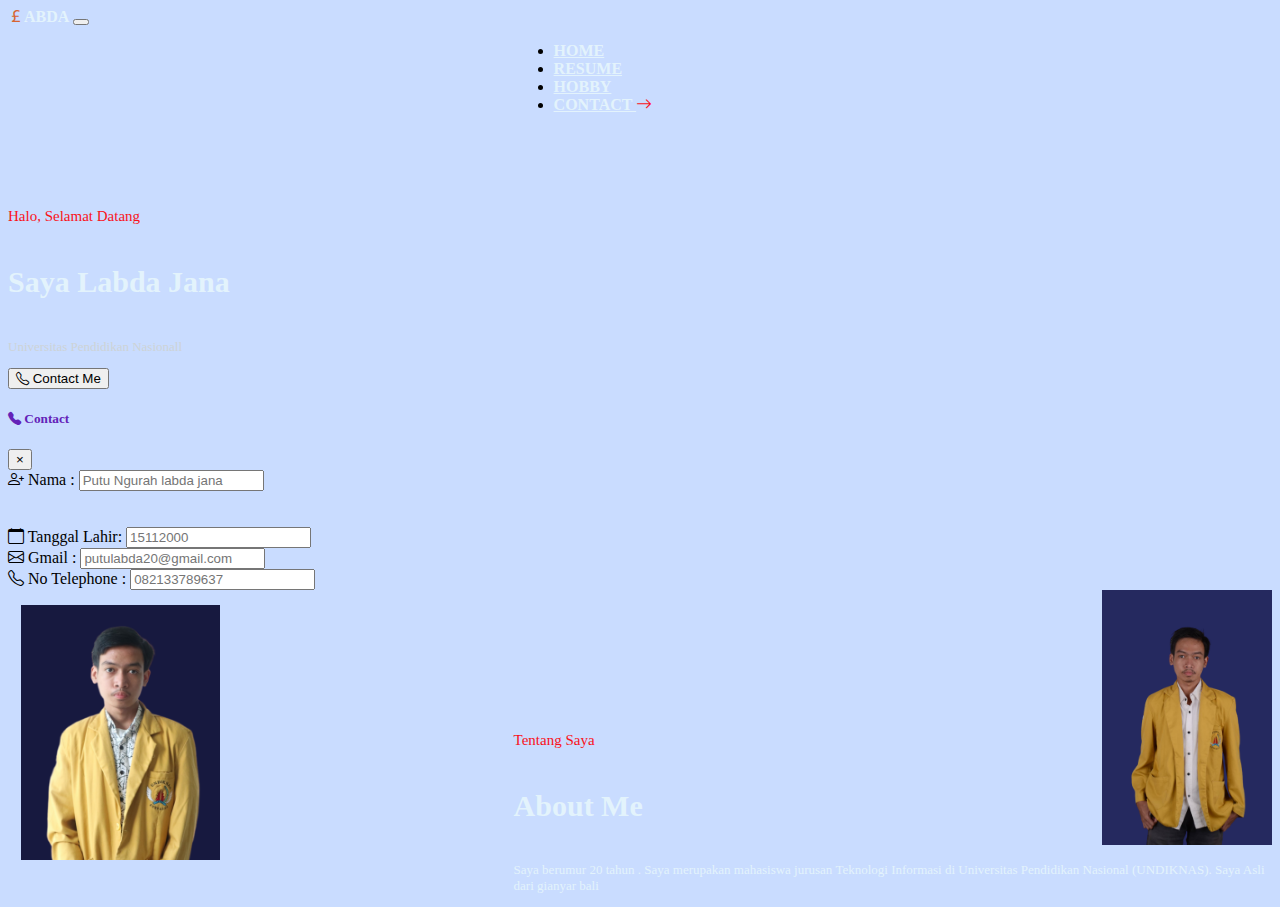
<file: index.html>
<!DOCTYPE html>
<html lang="en">
<!-- <head>
    <meta charset="UTF-8">
    <meta http-equiv="X-UA-Compatible" content="IE=edge">
    <meta name="viewport" content="width=device-width, initial-scale=1.0">
    <title>Document</title>
    <link rel="stylesheet" href="https://cdn.jsdelivr.net/npm/bootstrap@4.6.1/dist/css/bootstrap.min.css" integrity="sha384-zCbKRCUGaJDkqS1kPbPd7TveP5iyJE0EjAuZQTgFLD2ylzuqKfdKlfG/eSrtxUkn" crossorigin="anonymous">
    
    <link rel="stylesheet" href="style.css">
    <link rel="stylesheet" href="css/bootstrap.css">
    <link rel="stylesheet" href="https://cdn.jsdelivr.net/npm/bootstrap-icons@1.7.1/font/bootstrap-icons.css">
  </head> -->


  <head>
    <!-- Required meta tags -->
    <meta charset="utf-8">
    <meta name="viewport" content="width=device-width, initial-scale=1">
    <link rel="stylesheet" href="https://cdn.jsdelivr.net/npm/bootstrap@4.6.1/dist/css/bootstrap.min.css" integrity="sha384-zCbKRCUGaJDkqS1kPbPd7TveP5iyJE0EjAuZQTgFLD2ylzuqKfdKlfG/eSrtxUkn" crossorigin="anonymous">
    <script src="https://cdn.jsdelivr.net/npm/jquery@3.5.1/dist/jquery.slim.min.js" integrity="sha384-DfXdz2htPH0lsSSs5nCTpuj/zy4C+OGpamoFVy38MVBnE+IbbVYUew+OrCXaRkfj" crossorigin="anonymous"></script>
    <script src="https://cdn.jsdelivr.net/npm/bootstrap@4.6.1/dist/js/bootstrap.bundle.min.js" integrity="sha384-fQybjgWLrvvRgtW6bFlB7jaZrFsaBXjsOMm/tB9LTS58ONXgqbR9W8oWht/amnpF" crossorigin="anonymous"></script>
    <link rel="stylesheet" href="style.css">
    <link rel="stylesheet" href="https://cdn.jsdelivr.net/npm/bootstrap-icons@1.7.1/font/bootstrap-icons.css">
    <!-- Bootstrap CSS -->
    <link href="https://cdn.jsdelivr.net/npm/bootstrap@5.1.3/dist/css/bootstrap.min.css" rel="stylesheet" integrity="sha384-1BmE4kWBq78iYhFldvKuhfTAU6auU8tT94WrHftjDbrCEXSU1oBoqyl2QvZ6jIW3" crossorigin="anonymous">
    <link rel="stylesheet" href="style.css">
    <title>Hello, world!</title>
  </head>
<body>
     <!--==================== HEADER ====================-->
     <section id="nav">
      <nav class="navbar navbar-expand-lg navbar-light bg-light">
        <div class="container">
          <a class="navbar-brand"  style="color: #E3F3FC;font-weight: bold; text-transform: uppercase;"><i class="bi bi-currency-pound" style="color: #D76432;"></i>abda</a>
          <button class="navbar-toggler" type="button" data-bs-toggle="collapse" data-bs-target="#navbarNav" aria-controls="navbarNav" aria-expanded="false" aria-label="Toggle navigation">
            <span class="navbar-toggler-icon"></span>
          </button>
          <div class="collapse navbar-collapse" id="navbarNav"> 
            <ul class="navbar-nav" style="margin-left: 40%;">
              <li class="nav-item" >
                <a class="nav-link " aria-current="page" href="index.html" style="color: #E3F3FC;font-weight: bold; text-transform: uppercase;">Home</a>
              </li>
              <li class="nav-item">
                <a class="nav-link" href="resume.html"  style="color: #E3F3FC;font-weight: bold; text-transform: uppercase;">Resume</a>
              </li>
              <li class="nav-item">
                <a class="nav-link" href="hobby.html"  style="color: #E3F3FC;font-weight: bold; text-transform: uppercase;">Hobby</a>
              </li>
              <li class="nav-item btn btn-outline-danger">
                <a class="nav-link" href="contact.html"  style="color: #E3F3FC;font-weight: bold; text-transform: uppercase; ">Contact <i class="bi bi-arrow-right" style=" color: #FA121A;"></i></a>
              </li>
            </ul>
          </div>
        </div>
      </nav>
       
     </section>
        <!--==================== HOME ====================-->
        <section id="banner">
          <div class="banner">
            <div class="container">
              <div class="col-sm-12">
                <div class="row">
                    <div class="col-sm-6" style="padding-top: 5%;">
                      <div class="alert alert" role="alert">
                        <p style="color: #FA121A; font-size: 15px;">Halo, Selamat Datang</p>
                          <h4 style="color: #e3f3fc; font-size: 30px;font-weight: bold;">Saya Labda Jana</h4>
                          <p style="color: #cdd3d6; font-size: 13px;">Universitas Pendidikan Nasionall</p>

                          <!-- Button contact -->
                      <button type="button" class="btn btn-danger" data-toggle="modal" data-target="#modalcontact">
                        <i class="bi bi-telephone"></i> Contact Me
                      </button>

                    <!-- Modal contact-->
                    <div class="modal fade" id="modalcontact" tabindex="-1" aria-labelledby="modalcontact" aria-hidden="true">
                      <div class="modal-dialog">
                        <div class="modal-content">
                          <div class="modal-header">

                            <h5 class="modal-title" id="modalcontact"><i class="bi bi-telephone-fill"></i> Contact</h5>
                            <button type="button" class="close" data-dismiss="modal" aria-label="Close">
                              <span aria-hidden="true">&times;</span>
                            </button>

                          </div>
                          <div class="modal-body">
                            <form>
                              <div class="row">
                                <div class="col">
                                <label for=""><i class="bi bi-person-plus"></i> Nama  :</label>
                                  <input type="text" class="form-control" placeholder="Putu Ngurah labda jana" readonly>
                                </div>
                                <br>
                                <br>
                                <div class="col">
                                  <label for=""><i class="bi bi-calendar"></i> Tanggal Lahir:</label>
                                  <input type="text" class="form-control" placeholder="15112000" readonly>
                                </div>
                              </div>
                              <div class="row">
                                <div class="col">
                                  <label for=""><i class="bi bi-envelope"></i> Gmail :</label>
                                  <input type="text" class="form-control" placeholder="putulabda20@gmail.com" readonly>
                                </div>
                                <div class="col">
                                  <label for=""><i class="bi bi-telephone"></i> No Telephone :</label>
                                  <input type="text" class="form-control" placeholder="082133789637" readonly>
                                </div>
                              </div>
                            </form>
                          </div>
                        </div>
                      </div>
                    </div>
                    
                  </div>
                  
                </div>
                    <div class="col-sm-6">
                        <div class="alert alert" role="alert">
                          
                            <img src="img/labda jana.png" style="height: 255px; float:right;  margin-left: 5%;">
                         
                            
                        </div>
                    </div>
                </div>
            </div>
        
                </div>
              </div>
            </div>
              </div>
        </section>

        <!--==================== ABOUT ====================-->
        <section id="about" >
            <div class="container" >
              <div class="col-sm-12">
                <div class="row">
                    <div class="col-sm-6">
                      <div class="alert alert" role="alert">
                            <div class="kotak" >
                            <img src="img/Labda1.png" style="height: 255px; float: left;  margin-left: 1%;">
                          </div>
                        </div>
                    </div>
                    <div class="col-sm-6">
                        <div class="alert alert" role="alert" >
                          <p style="color: #FA121A; font-size: 15px; padding-top: 10%; margin-left: 40% ;">Tentang Saya</p>
                          <h4 style="color: #e3f3fc; font-size: 30px;font-weight: bold; margin-left: 40% ;">About Me </h4>
                          <p style="color: #e3f3fc; font-size: 13px; margin-left: 40% ;">Saya berumur 20 tahun .
                            Saya merupakan mahasiswa
                             jurusan Teknologi Informasi di
                            Universitas Pendidikan Nasional
                            (UNDIKNAS). Saya Asli dari
                            gianyar bali</p>
                        </div>
                    </div>
                </div>
            </div>
        
                </div>
              </div>
            </div>
              </div>
        </section>
        <!-- Akhir about -->
        

    <!-- Option 1: Bootstrap Bundle with Popper -->
    <script src="https://cdn.jsdelivr.net/npm/bootstrap@5.1.3/dist/js/bootstrap.bundle.min.js" integrity="sha384-ka7Sk0Gln4gmtz2MlQnikT1wXgYsOg+OMhuP+IlRH9sENBO0LRn5q+8nbTov4+1p" crossorigin="anonymous"></script>

    


  </body>
</html>
</file>
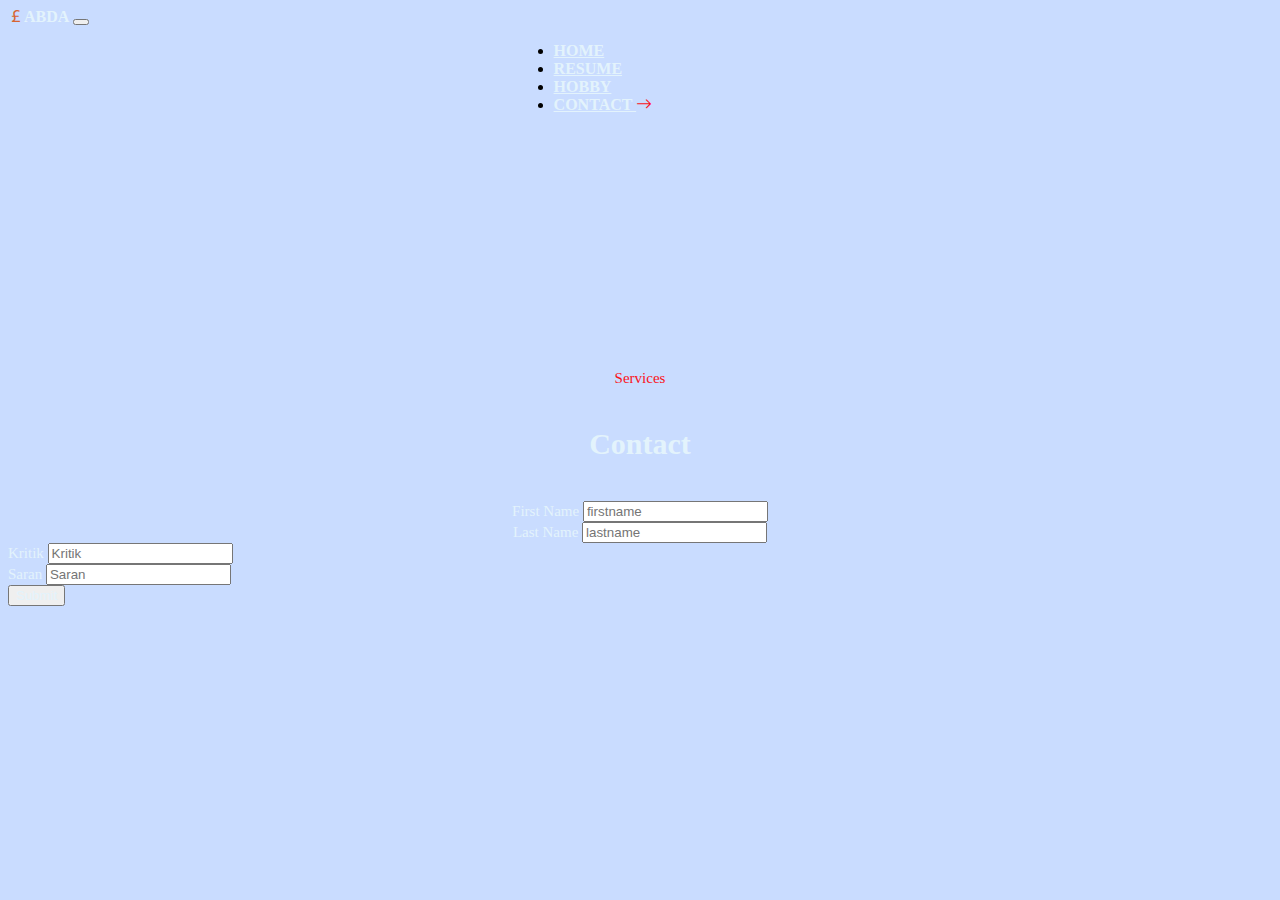
<file: contact.html>
<!DOCTYPE html>
<html lang="en">


  <head>
    <!-- Required meta tags -->
    <meta charset="utf-8">
    <meta name="viewport" content="width=device-width, initial-scale=1">
    <link rel="stylesheet" href="https://cdn.jsdelivr.net/npm/bootstrap@4.6.1/dist/css/bootstrap.min.css" integrity="sha384-zCbKRCUGaJDkqS1kPbPd7TveP5iyJE0EjAuZQTgFLD2ylzuqKfdKlfG/eSrtxUkn" crossorigin="anonymous">
    <script src="https://cdn.jsdelivr.net/npm/jquery@3.5.1/dist/jquery.slim.min.js" integrity="sha384-DfXdz2htPH0lsSSs5nCTpuj/zy4C+OGpamoFVy38MVBnE+IbbVYUew+OrCXaRkfj" crossorigin="anonymous"></script>
    <script src="https://cdn.jsdelivr.net/npm/bootstrap@4.6.1/dist/js/bootstrap.bundle.min.js" integrity="sha384-fQybjgWLrvvRgtW6bFlB7jaZrFsaBXjsOMm/tB9LTS58ONXgqbR9W8oWht/amnpF" crossorigin="anonymous"></script>
    <link rel="stylesheet" href="style.css">
    <link rel="stylesheet" href="https://cdn.jsdelivr.net/npm/bootstrap-icons@1.7.1/font/bootstrap-icons.css">
    <!-- Bootstrap CSS -->
    <link href="https://cdn.jsdelivr.net/npm/bootstrap@5.1.3/dist/css/bootstrap.min.css" rel="stylesheet" integrity="sha384-1BmE4kWBq78iYhFldvKuhfTAU6auU8tT94WrHftjDbrCEXSU1oBoqyl2QvZ6jIW3" crossorigin="anonymous">
    <link rel="stylesheet" href="style.css">
    <title>Hello, world!</title>
  </head>
<body>
    <!--==================== HEADER ====================-->
    <section id="nav">
      <nav class="navbar navbar-expand-lg navbar-light bg-light">
        <div class="container">
          <a class="navbar-brand"  style="color: #E3F3FC;font-weight: bold; text-transform: uppercase;"><i class="bi bi-currency-pound" style="color: #D76432;"></i>abda</a>
          <button class="navbar-toggler" type="button" data-bs-toggle="collapse" data-bs-target="#navbarNav" aria-controls="navbarNav" aria-expanded="false" aria-label="Toggle navigation">
            <span class="navbar-toggler-icon"></span>
          </button>
          <div class="collapse navbar-collapse" id="navbarNav"> 
            <ul class="navbar-nav" style="margin-left: 40%;">
              <li class="nav-item" >
                <a class="nav-link " aria-current="page" href="index.html" style="color: #E3F3FC;font-weight: bold; text-transform: uppercase;">Home</a>
              </li>
              <li class="nav-item">
                <a class="nav-link" href="resume.html"  style="color: #E3F3FC;font-weight: bold; text-transform: uppercase;">Resume</a>
              </li>
              <li class="nav-item">
                <a class="nav-link" href="hobby.html"  style="color: #E3F3FC;font-weight: bold; text-transform: uppercase;">Hobby</a>
              </li>
              <li class="nav-item btn btn-outline-danger">
                <a class="nav-link" href="contact.html"  style="color: #E3F3FC;font-weight: bold; text-transform: uppercase; ">Contact <i class="bi bi-arrow-right" style=" color: #FA121A;"></i></a>
              </li>
            </ul>
          </div>
        </div>
      </nav>
    
     </section> 
        <!--==================== Contact ====================-->
        <section id="contact">
          <div class="container" >
            <div class="col-sm-12">

              <div class="alert alert" role="alert">
                <p style="color: #FA121A; font-size: 15px; padding-top: 19%;" align="center" >Services</p>
                <h4 style="color: #e3f3fc; font-size: 30px;font-weight: bold;" align="center">Contact </h4>
              </div>

              <form>
                <div class="form-row" style="color: #e3f3fc; font-size: 15px;" align="center">
                  <div class="form-group col-md-6">
                    <label for="firstname">First Name</label>
                    <input type="firstname" class="form-control" id="firstname" placeholder="firstname">
                  </div>
                  <div class="form-group col-md-6">
                    <label for="lastname">Last Name</label>
                    <input type="lastname" class="form-control" id="lastname" placeholder="lastname">
                  </div>
                </div>
                <div class="form-group" style="color: #e3f3fc; font-size: 15px;" >
                  <label for="kritik">Kritik</label>
                  <input type="text" class="form-control" id="kritik" placeholder="Kritik">
                </div>
                <div class="form-group" style="color: #e3f3fc; font-size: 15px;" >
                  <label for="saran">Saran</label>
                  <input type="text" class="form-control" id="saran" placeholder="Saran">
                </div>
  
                <button type="submit" class="btn btn-outline-danger" style="color: #E3F3FC;">Submit</button>
              </form>
          </div>
            </div>
      </section>

      
    <script src="https://cdn.jsdelivr.net/npm/bootstrap@5.1.3/dist/js/bootstrap.bundle.min.js" integrity="sha384-ka7Sk0Gln4gmtz2MlQnikT1wXgYsOg+OMhuP+IlRH9sENBO0LRn5q+8nbTov4+1p" crossorigin="anonymous"></script>


  </body>
</html>
</file>
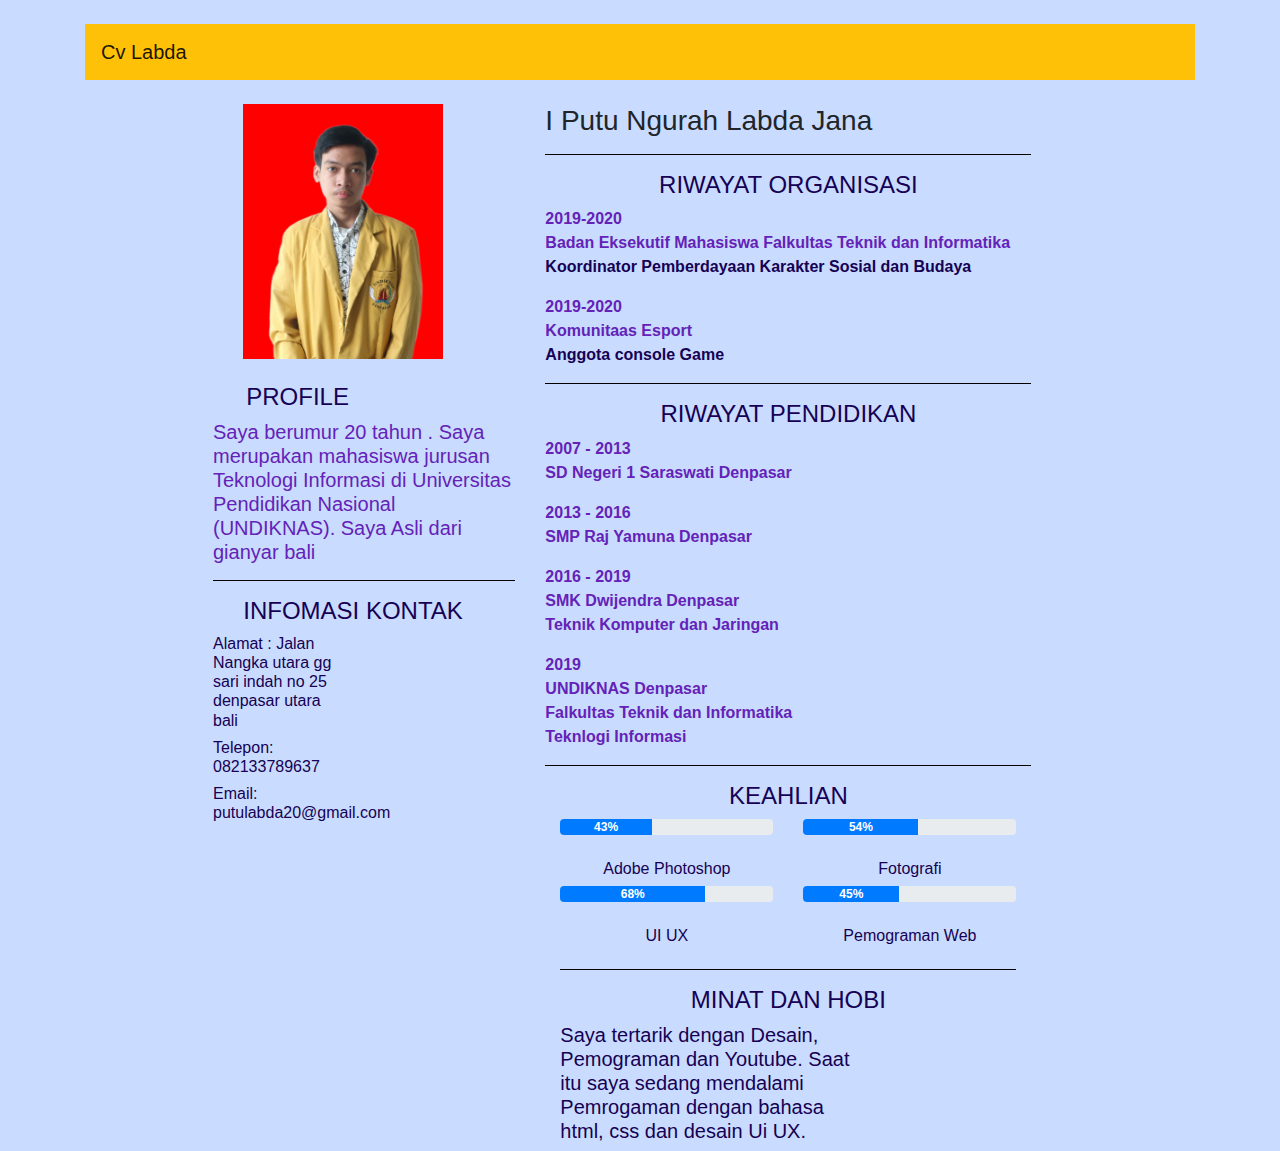
<file: cv.html>
<!DOCTYPE html>
<html lang="en">
<head>
    <meta charset="UTF-8">
    <meta http-equiv="X-UA-Compatible" content="IE=edge">
    <meta name="viewport" content="width=device-width, initial-scale=1.0">
    <title>commanditaire venootschap</title>
    <link rel="stylesheet" href="css/bootstrap-grid.css"> <link rel="stylesheet" href="css/bootstrap-grid.css.map"> <link rel="stylesheet" href="css/bootstrap-grid.min.css"> <link rel="stylesheet" href="css/bootstrap-grid.min.css.map">
    <link rel="stylesheet" href="css/bootstrap-reboot.css"><link rel="stylesheet" href="css/bootstrap-reboot.css.map"> <link rel="stylesheet" href="css/bootstrap-reboot.min.css">
    <link rel="stylesheet" href="css/bootstrap-reboot.min.css.map"><link rel="stylesheet" href="css/bootstrap.css"><link rel="stylesheet" href="css/bootstrap.css.map">
    <link rel="stylesheet" href="css/bootstrap.min.css"><link rel="stylesheet" href="css/bootstrap.min.css.map"> <link rel="stylesheet" href="style.css">
</head>
<body>
    <div class="container" >
        <br>
        <nav class="navbar navbar-light bg-warning" style="margin-left: auto;">
            <a class="navbar-brand" >Cv Labda</a>
          </nav>
      </div>
      <br>
    <div class="container" style="padding-left: 10%;">
        <div class="col-sm-12">
            <div class="row">
                <div class="col-sm-4">
                    <div>
                        <img src="img/Labda.png" style=" width:200px; margin-left: 10%;">
                        <br>
                        <br>
                        <b><h4 style="margin-left: 11%;">PROFILE</h4>
                        <h5>Saya berumur 20 tahun .
                            Saya merupakan mahasiswa
                            jurusan Teknologi Informasi di
                            Universitas Pendidikan Nasional
                            (UNDIKNAS). Saya Asli dari
                            gianyar bali</h5>
                            <hr color="black">
                        <h4 style="margin-left: 10%;">INFOMASI KONTAK</h4>
                        <div>
                            <div class="row">
                                <div class="col-sm-6">
                                        <h6>Alamat : Jalan Nangka utara gg sari
                                            indah no 25 denpasar utara
                                            bali
                                         </h6>
                                        <h6>Telepon: 082133789637</h6>
                                        <h6>Email: putulabda20@gmail.com</h6>
                                    </div>
                            </div>
                        </div>
                    </div>
                </div>
                <div class="col-sm-12">
                    <div role="alert">
                        <h3>I Putu Ngurah Labda Jana</h3>
                        <hr color="black">
                        <h4 align="center">RIWAYAT ORGANISASI</h4>
                        <dl>
                            <dt style="color: #6422B8;">2019-2020</dt>
                            <dt style="color: #6422B8;">Badan Eksekutif Mahasiswa Falkultas Teknik dan Informatika</dt>
                            <dt style="color: #160154;">Koordinator Pemberdayaan Karakter Sosial dan Budaya</dt>
                        </dl>
                        <dl>
                            <dt style="color: #6422B8;">2019-2020</dt>
                            <dt style="color: #6422B8;">Komunitaas Esport</dt>
                            <dt style="color:#160154;">Anggota console Game</dt>
                        </dl>
                        <hr color="black">
                        <h4 align="center">RIWAYAT PENDIDIKAN</h4>
                        <dl>
                            <dt style="color: #6422B8;">2007 - 2013</dt>
                            <dt style="color: #6422B8;">SD Negeri 1 Saraswati Denpasar</dt>
                        </dl>
                        <dl>
                            <dt style="color: #6422B8;">2013 - 2016</dt>
                            <dt style="color: #6422B8;">SMP Raj Yamuna Denpasar</dt>
                        </dl>
                        <dl>
                            <dt style="color: #6422B8;">2016 - 2019</dt>
                            <dt style="color: #6422B8;">SMK Dwijendra Denpasar</dt>
                            <dt style="color: #6422B8;">Teknik Komputer dan Jaringan</dt>
                        </dl>
                        <dl>
                            <dt style="color: #6422B8;">2019</dt>
                            <dt style="color: #6422B8;">UNDIKNAS Denpasar</dt>
                            <dt style="color: #6422B8;">Falkultas Teknik dan Informatika</dt>
                            <dt style="color: #6422B8;">Teknlogi Informasi</dt>
                        </dl>
                        <hr color="black">
                        <h4 align="center">KEAHLIAN</h4>
                        <div class="col-sm-12">
                                    <div class="row">
                                        <div class="col-sm-6">
                                            <div>
                                              <div class="progress">
                                                <div class="progress-bar" role="progressbar" style="width: 43%;" aria-valuenow="43" aria-valuemin="0" aria-valuemax="100">43%</div>
                                              </div>
                                              <br>
                                              <h6 align="center">Adobe Photoshop</h6>
                                            </div>
                                        </div>
                                        <div class="col-sm-6">
                                            <div>
                                              <div class="progress">
                                                <div class="progress-bar" role="progressbar" style="width: 54%;" aria-valuenow="54" aria-valuemin="0" aria-valuemax="100">54%</div>
                                              </div>
                                              <br>
                                              <h6 align="center">Fotografi</h6>
                                            </div>
                                        </div>
                                        <div class="col-sm-6">
                                            <div>
                                              <div class="progress">
                                                <div class="progress-bar" role="progressbar" style="width: 68%;" aria-valuenow="68" aria-valuemin="0" aria-valuemax="100">68%</div>
                                              </div>
                                              <br>
                                              <h6 align="center">UI UX</h6>
                                            </div>
                                        </div>
                                        <div class="col-sm-6">
                                          <div>
                                            <div class="progress">
                                              <div class="progress-bar" role="progressbar" style="width: 45%;" aria-valuenow="45" aria-valuemin="0" aria-valuemax="100">45%</div>
                                            </div>
                                            <br>
                                            <h6 align="center">Pemograman Web</h6>
                                          </div>
                                      </div>
                                    </div>
                                    <hr color="black">
                                    <h4 align="center">MINAT DAN HOBI</h4>
                                    <h5 style=" color: #160154;">Saya tertarik dengan Desain,
                                        <br>Pemograman dan Youtube. Saat
                                        <br>itu saya sedang mendalami
                                        <br>Pemrogaman dengan bahasa
                                        <br>html, css dan desain Ui UX.</h5>
                    </div>
                </div>
            </div>
        </div>
    </div>
</body>
</html>
</file>
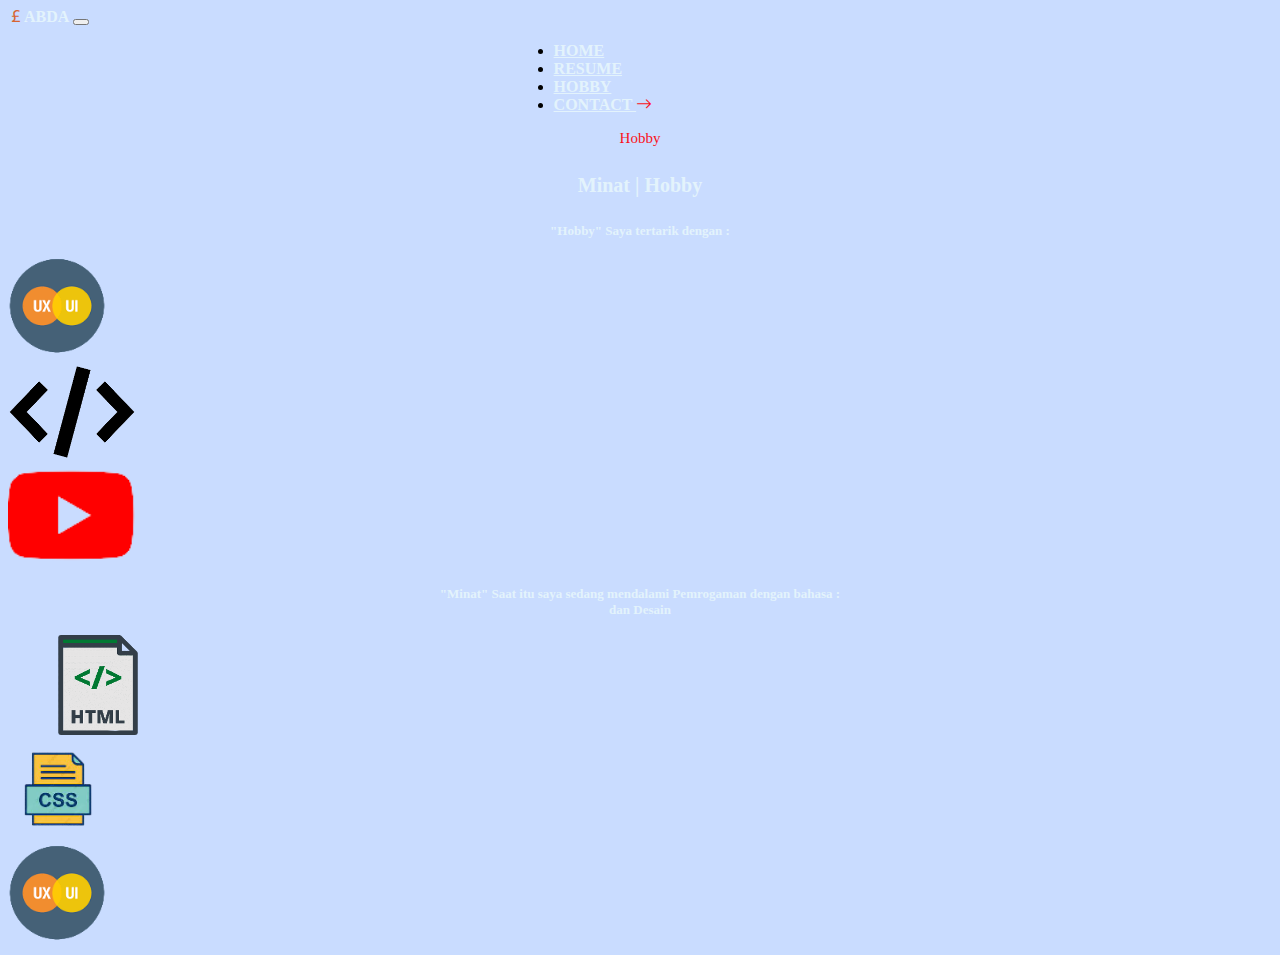
<file: hobby.html>
<!DOCTYPE html>
<html lang="en">
<head>
    <meta charset="UTF-8">
    <meta http-equiv="X-UA-Compatible" content="IE=edge">
    <meta name="viewport" content="width=device-width, initial-scale=1.0">
    <title>Document</title>
    <link rel="stylesheet" href="https://cdn.jsdelivr.net/npm/bootstrap@4.6.1/dist/css/bootstrap.min.css" integrity="sha384-zCbKRCUGaJDkqS1kPbPd7TveP5iyJE0EjAuZQTgFLD2ylzuqKfdKlfG/eSrtxUkn" crossorigin="anonymous">
    <script src="https://cdn.jsdelivr.net/npm/jquery@3.5.1/dist/jquery.slim.min.js" integrity="sha384-DfXdz2htPH0lsSSs5nCTpuj/zy4C+OGpamoFVy38MVBnE+IbbVYUew+OrCXaRkfj" crossorigin="anonymous"></script>
    <script src="https://cdn.jsdelivr.net/npm/bootstrap@4.6.1/dist/js/bootstrap.bundle.min.js" integrity="sha384-fQybjgWLrvvRgtW6bFlB7jaZrFsaBXjsOMm/tB9LTS58ONXgqbR9W8oWht/amnpF" crossorigin="anonymous"></script>
    <link rel="stylesheet" href="style.css">
    <link rel="stylesheet" href="https://cdn.jsdelivr.net/npm/bootstrap-icons@1.7.1/font/bootstrap-icons.css">
</head>
<body>
    <!--==================== HEADER ====================-->
    <section id="nav">
        <nav class="navbar navbar-expand-lg navbar-light bg-light">
          <div class="container">
            <a class="navbar-brand"  style="color: #E3F3FC;font-weight: bold; text-transform: uppercase;"><i class="bi bi-currency-pound" style="color: #D76432;"></i>abda</a>
            <button class="navbar-toggler" type="button" data-bs-toggle="collapse" data-bs-target="#navbarNav" aria-controls="navbarNav" aria-expanded="false" aria-label="Toggle navigation">
              <span class="navbar-toggler-icon"></span>
            </button>
            <div class="collapse navbar-collapse" id="navbarNav"> 
              <ul class="navbar-nav" style="margin-left: 40%;">
                <li class="nav-item" >
                  <a class="nav-link " aria-current="page" href="index.html" style="color: #E3F3FC;font-weight: bold; text-transform: uppercase;">Home</a>
                </li>
                <li class="nav-item">
                  <a class="nav-link" href="resume.html"  style="color: #E3F3FC;font-weight: bold; text-transform: uppercase;">Resume</a>
                </li>
                <li class="nav-item">
                  <a class="nav-link" href="hobby.html"  style="color: #E3F3FC;font-weight: bold; text-transform: uppercase;">Hobby</a>
                </li>
                <li class="nav-item btn btn-outline-danger">
                  <a class="nav-link" href="contact.html"  style="color: #E3F3FC;font-weight: bold; text-transform: uppercase; ">Contact <i class="bi bi-arrow-right" style=" color: #FA121A;"></i></a>
                </li>
              </ul>
            </div>
          </div>
        </nav>
         
       </section>
        <!--==================== Minat dan Hobby ====================-->
        <section id="banner">
          <div class="banner">
            <div class="container">
                <p style="color: #FA121A; font-size: 15px; " align="center">Hobby</p>
                <h4 style="color: #e3f3fc; font-size: 20px;font-weight: bold;" align="center">Minat | Hobby</h4>
                <div class="col-sm-12">
                    <div class="row">
                        <div class="col-sm-6">
                            <div class="alert alert" role="alert">
                                <h4 style="color: #e3f3fc; font-size: 13px;font-weight: bold;" align="center">"Hobby" Saya tertarik dengan :</h4>

                                <div class="col-sm-12">
                                    <div class="row">
                                        <div class="col-sm-4">
                                            <div class="alert alert" role="alert">
                                                <img src="img/ui ux.png" style="height: 100px;">
                                            </div>
                                        </div>
                                        <div class="col-sm-4">
                                            <div class="alert alert" role="alert">
                                                <img src="img/koding.png" style="height: 100px;">
                                            </div>
                                        </div>
                                        <div class="col-sm-4">
                                            <div class="alert alert" role="alert">
                                                <img src="img/youtube.png" style="height: 100px;">
                                            </div>
                                        </div>
                                    </div>
                                </div>


                            </div>
                        </div>

                        <div class="col-sm-6">
                            <div class="alert alert" role="alert">
                                <h4 style="color: #e3f3fc; font-size: 13px;font-weight: bold;" align="center">"Minat" Saat itu saya sedang mendalami Pemrogaman dengan bahasa : <br>dan Desain</h4>
                                <div class="col-sm-12">
                                    <div class="row">
                                        <div class="col-sm-4">
                                            <div class="alert alert" role="alert">
                                                <img src="img/html.png" style="height: 100px;">
                                            </div>
                                        </div>
                                        <div class="col-sm-4">
                                            <div class="alert alert" role="alert">
                                                <img src="img/css.jpg" style="height: 100px;">
                                            </div>
                                        </div>
                                        <div class="col-sm-4">
                                            <div class="alert alert" role="alert">
                                                <img src="img/ui ux.png" style="height: 100px;">
                                            </div>
                                        </div>
                                    </div>
                                </div>

                            </div>
                        </div>
                    </div>
                </div>
            

            </div>
              </div>
        </section>
        <!-- Akhir Minat dan Hobby -->

        
        

    <!-- Option 1: Bootstrap Bundle with Popper -->
    <script src="https://cdn.jsdelivr.net/npm/bootstrap@5.1.3/dist/js/bootstrap.bundle.min.js" integrity="sha384-ka7Sk0Gln4gmtz2MlQnikT1wXgYsOg+OMhuP+IlRH9sENBO0LRn5q+8nbTov4+1p" crossorigin="anonymous"></script>
     <!-- ======= Hoby ======= -->
     
</body>
</html>
</file>
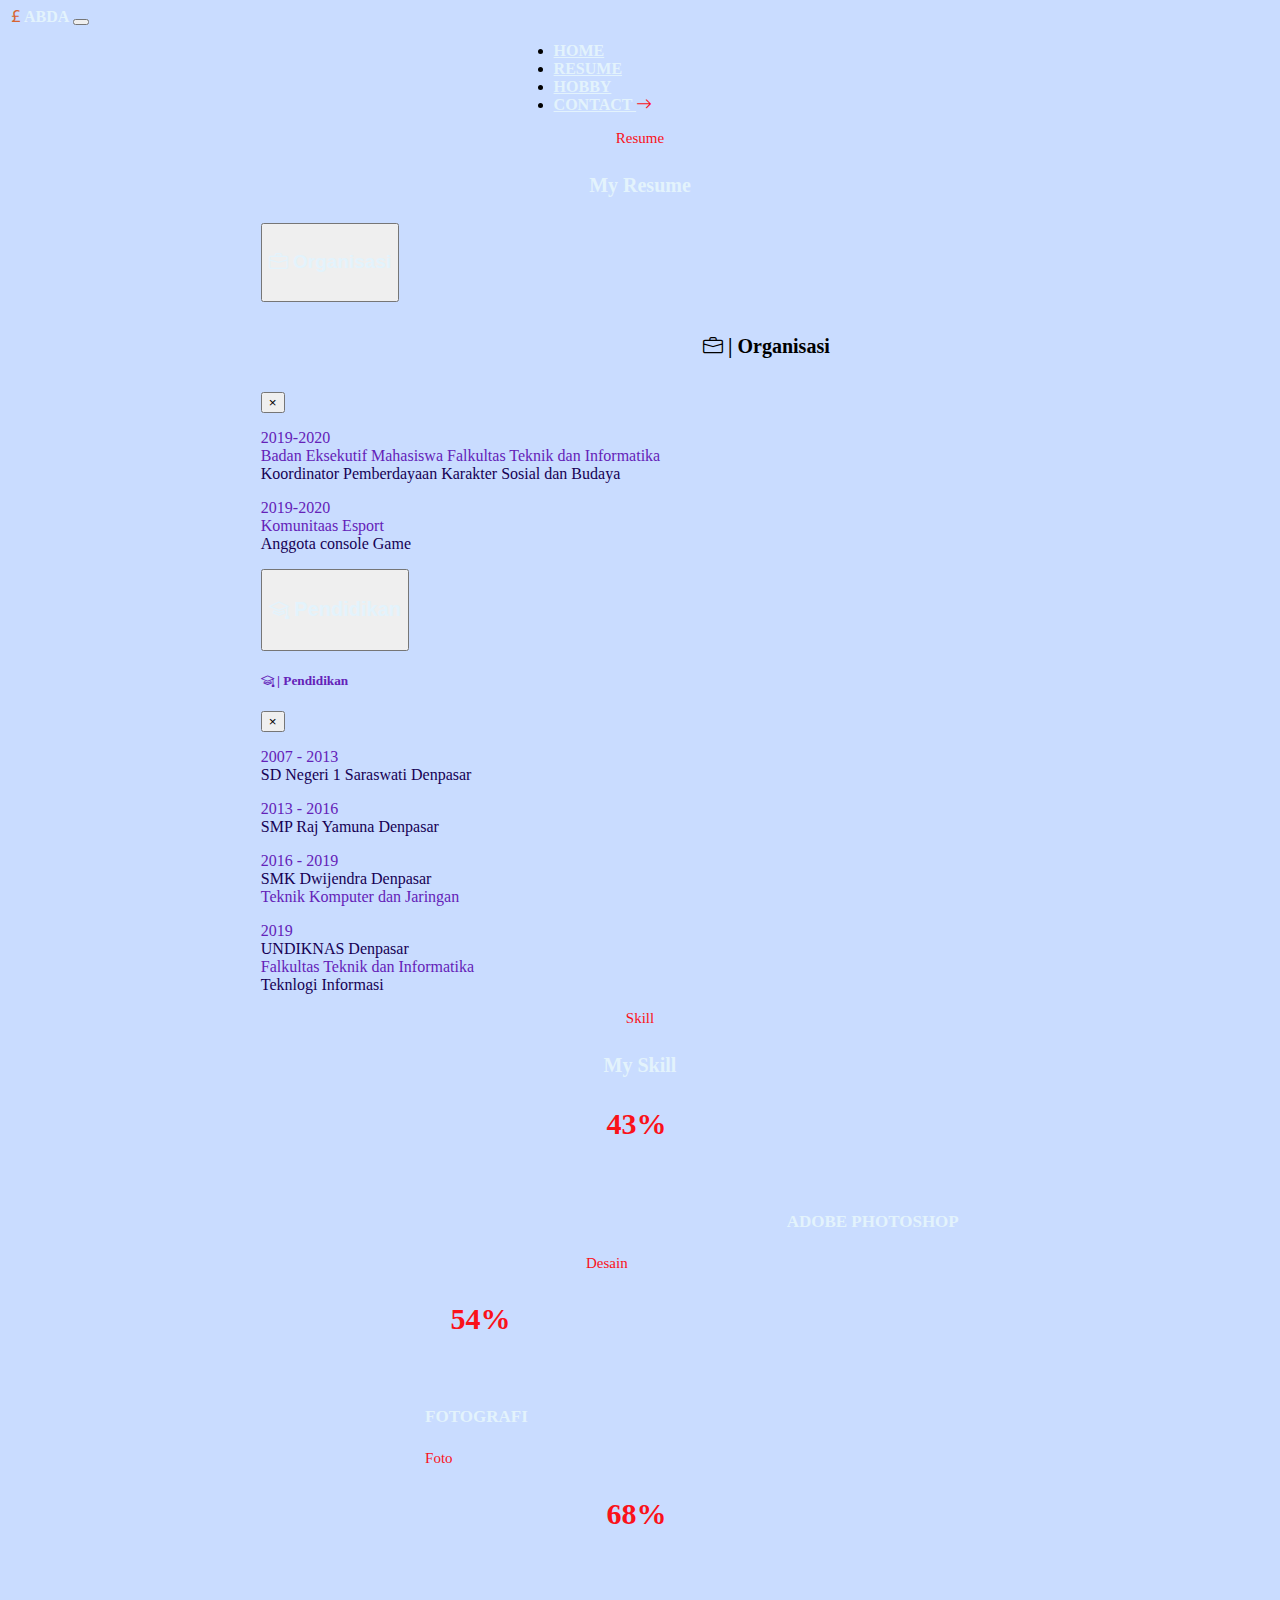
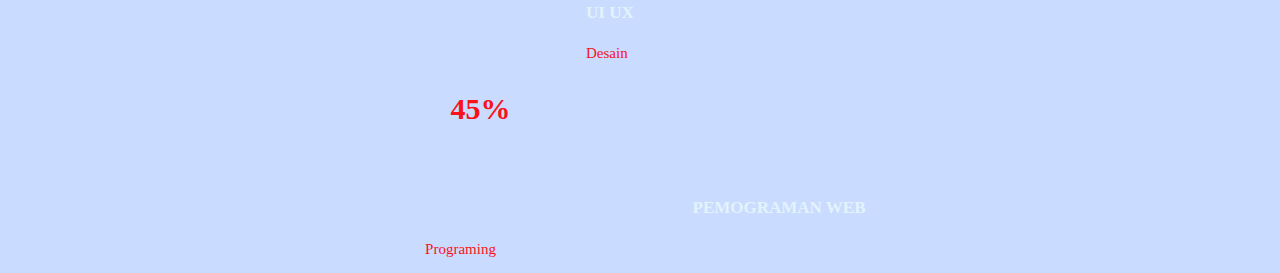
<file: resume.html>
<!DOCTYPE html>
<html lang="en">
<head>
    <meta charset="UTF-8">
    <meta http-equiv="X-UA-Compatible" content="IE=edge">
    <meta name="viewport" content="width=device-width, initial-scale=1.0">
    <title>Document</title>
    <link rel="stylesheet" href="https://cdn.jsdelivr.net/npm/bootstrap@4.6.1/dist/css/bootstrap.min.css" integrity="sha384-zCbKRCUGaJDkqS1kPbPd7TveP5iyJE0EjAuZQTgFLD2ylzuqKfdKlfG/eSrtxUkn" crossorigin="anonymous">
    <script src="https://cdn.jsdelivr.net/npm/jquery@3.5.1/dist/jquery.slim.min.js" integrity="sha384-DfXdz2htPH0lsSSs5nCTpuj/zy4C+OGpamoFVy38MVBnE+IbbVYUew+OrCXaRkfj" crossorigin="anonymous"></script>
    <script src="https://cdn.jsdelivr.net/npm/bootstrap@4.6.1/dist/js/bootstrap.bundle.min.js" integrity="sha384-fQybjgWLrvvRgtW6bFlB7jaZrFsaBXjsOMm/tB9LTS58ONXgqbR9W8oWht/amnpF" crossorigin="anonymous"></script>
    <link rel="stylesheet" href="style.css">
    <link rel="stylesheet" href="https://cdn.jsdelivr.net/npm/bootstrap-icons@1.7.1/font/bootstrap-icons.css">
</head>
<body>
     <!--==================== HEADER ====================-->
     <section id="nav">
      <nav class="navbar navbar-expand-lg navbar-light bg-light">
        <div class="container">
          <a class="navbar-brand"  style="color: #E3F3FC;font-weight: bold; text-transform: uppercase;"><i class="bi bi-currency-pound" style="color: #D76432;"></i>abda</a>
          <button class="navbar-toggler" type="button" data-bs-toggle="collapse" data-bs-target="#navbarNav" aria-controls="navbarNav" aria-expanded="false" aria-label="Toggle navigation">
            <span class="navbar-toggler-icon"></span>
          </button>
          <div class="collapse navbar-collapse" id="navbarNav"> 
            <ul class="navbar-nav" style="margin-left: 40%;">
              <li class="nav-item" >
                <a class="nav-link " aria-current="page" href="index.html" style="color: #E3F3FC;font-weight: bold; text-transform: uppercase;">Home</a>
              </li>
              <li class="nav-item">
                <a class="nav-link" href="resume.html"  style="color: #E3F3FC;font-weight: bold; text-transform: uppercase;">Resume</a>
              </li>
              <li class="nav-item">
                <a class="nav-link" href="hobby.html"  style="color: #E3F3FC;font-weight: bold; text-transform: uppercase;">Hobby</a>
              </li>
              <li class="nav-item btn btn-outline-danger">
                <a class="nav-link" href="contact.html"  style="color: #E3F3FC;font-weight: bold; text-transform: uppercase; ">Contact <i class="bi bi-arrow-right" style=" color: #FA121A;"></i></a>
              </li>
            </ul>
          </div>
        </div>
      </nav>
       
     </section>


        <!--==================== Resume ====================-->
        <section id="resume">
          <div class="container" >
              <div class="alert alert" role="alert">
                <p style="color: #FA121A; font-size: 15px; " align="center">Resume</p>
                <h4 style="color: #e3f3fc; font-size: 20px;font-weight: bold;" align="center">My Resume</h4>
                <div class="col-sm-12">
                  <div class="row" style="margin-left: 20%;">
                      <div class="col-sm-6">
                          <div class="alert alert" role="alert" >
                      <!-- Button trigger modal -->
                        <button type="button" class="btn btn-outline-danger" data-toggle="modal" data-target="#modalorganisasi">
                          <h4 style="color: #e3f3fc; font-size: 19px;font-weight: bold;" align="center"><i class="bi bi-briefcase"></i>  Organisasi</h4>
                        </button>

                      <!-- Modal -->
                        <div class="modal fade" id="modalorganisasi" tabindex="-1" aria-labelledby="modalorganisasilabel" aria-hidden="true">
                          <div class="modal-dialog">
                            <div class="modal-content">
                              <div class="modal-header">
                                <h5 class="modal-title" id="modalorganisasilabel"style="color: black; font-size: 20px;font-weight: bold;" align="center"><i class="bi bi-briefcase"></i> | Organisasi</h5>
                                <button type="button" class="close" data-dismiss="modal" aria-label="Close">
                                  <span aria-hidden="true">&times;</span>
                                </button>
                              </div>
                              <div class="modal-body">
                                <dl>
                                  <dt style="color: #6422B8;">2019-2020</dt>
                                  <dt style="color: #6422B8;">Badan Eksekutif Mahasiswa Falkultas Teknik dan Informatika</dt>
                                  <dt style="color: #160154;">Koordinator Pemberdayaan Karakter Sosial dan Budaya</dt>
                              </dl>
                              <dl>
                                  <dt style="color: #6422B8;">2019-2020</dt>
                                  <dt style="color: #6422B8;">Komunitaas Esport</dt>
                                  <dt style="color:#160154;">Anggota console Game</dt>
                              </dl>
                              </div>
                             
                            </div>
                          </div>
                        </div>

                          </div>
                      </div>
                      <div class="col-sm-6">
                          <div class="alert alert" role="alert" >
                              <!-- Button trigger modal -->
                      <button type="button" class="btn btn-outline-danger" data-toggle="modal" data-target="#modalpendidikan">
                        <h4 style="color: #e3f3fc; font-size: 20px;font-weight: bold;" align="center"><i class="bi bi-mortarboard"></i>  Pendidikan</h4>
                      </button>

                      <!-- Modal -->
                      <div class="modal fade" id="modalpendidikan" tabindex="-1" aria-labelledby="modalpendidikanlabel" aria-hidden="true">
                        <div class="modal-dialog">
                          <div class="modal-content">
                            <div class="modal-header">
                              <h5 class="modal-title" id="modalpendidikanlabel"><i class="bi bi-mortarboard"></i> | Pendidikan</h5>
                              <button type="button" class="close" data-dismiss="modal" aria-label="Close">
                                <span aria-hidden="true">&times;</span>
                              </button>
                            </div>
                            <div class="modal-body">
                              <dl>
                                <dt style="color: #6422B8;">2007 - 2013</dt>
                                <dt style="color: #160154;">SD Negeri 1 Saraswati Denpasar</dt>
                            </dl>
                            <dl>
                                <dt style="color: #6422B8;">2013 - 2016</dt>
                                <dt style="color: #160154;">SMP Raj Yamuna Denpasar</dt>
                            </dl>
                            <dl>
                                <dt style="color: #6422B8;">2016 - 2019</dt>
                                <dt style="color: #160154;">SMK Dwijendra Denpasar</dt>
                                <dt style="color: #6422B8;">Teknik Komputer dan Jaringan</dt>
                            </dl>
                            <dl>
                                <dt style="color: #6422B8;">2019</dt>
                                <dt style="color: #160154;">UNDIKNAS Denpasar</dt>
                                <dt style="color: #6422B8;">Falkultas Teknik dan Informatika</dt>
                                <dt style="color: #160154;">Teknlogi Informasi</dt>
                            </dl>
                            </div>
                            
                          </div>
                        </div>
                      </div>
                      
                          </div>
                      </div>
                  </div>
              </div>
              </div>
          </div> 
      </section>
        <!--==================== Skill ====================-->
        <section id="skill">
          <div class="container" >
            <p style="color: #FA121A; font-size: 15px; " align="center" >Skill</p>
            <h4 style="color: #e3f3fc; font-size: 20px;font-weight: bold;" align="center">My Skill</h4>
            <div class="col-sm-12">
              <div class="row">
                  <div class="col-sm-4" style="margin-left: 19%;">
                      <div class="alert alert" role="alert" >
                        <p style="color: #FA121A; font-size: 30px; font-weight: bold; margin-left: 35%; ">43%</p>
                        <div class="progress" style="height: 1px; margin-left: 100px; margin-right: 20%;">
                          <div class="progress-bar bg-danger" role="progressbar" style="width: 43%;" aria-valuenow="25" aria-valuemin="0" aria-valuemax="100"></div>
                        </div>
                        <br>
                        <h4 style="color: #e3f3fc; font-size: 17px;font-weight: bold; margin-left: 22%;  text-transform: uppercase;" align="center">Adobe Photoshop</h4>
                        <p style="color: #FA121A; font-size: 15px; margin-left: 33%;" >Desain</p>
                      </div>
                  </div>
                  <div class="col-sm-4">
                      <div class="alert alert" role="alert">
                        <p style="color: #FA121A; font-size: 30px; font-weight: bold; margin-left: 35%; ">54%</p>
                        <div class="progress" style="height: 1px; margin-left: 100px; margin-right: 20%;">
                          <div class="progress-bar bg-danger" role="progressbar" style="width: 54%;" aria-valuenow="25" aria-valuemin="0" aria-valuemax="100"></div>
                        </div>
                        <br>
                        <h4 style="color: #e3f3fc; font-size: 17px;font-weight: bold; margin-left: 33%;  text-transform: uppercase;" >Fotografi</h4>
                        <p style="color: #FA121A; font-size: 15px; margin-left: 33%;" >Foto</p>
                      </div>
                  </div>
                  
              </div>
          </div>

          <div class="col-sm-12">
            <div class="row">
                <div class="col-sm-4" style="margin-left: 19%;">
                    <div class="alert alert" role="alert">
                      <p style="color: #FA121A; font-size: 30px; font-weight: bold; margin-left: 35%; ">68%</p>
                      <div class="progress" style="height: 1px; margin-left: 100px; margin-right: 20%;">
                        <div class="progress-bar bg-danger" role="progressbar" style="width: 68%;" aria-valuenow="25" aria-valuemin="0" aria-valuemax="100"></div>
                      </div>
                      <br>
                      <h4 style="color: #e3f3fc; font-size: 17px;font-weight: bold; margin-left: 33%;  text-transform: uppercase;" >UI UX</h4>
                      <p style="color: #FA121A; font-size: 15px; margin-left: 33%;" >Desain</p>
                    </div>
                </div>
                <div class="col-sm-4">
                    <div class="alert alert" role="alert">
                      <p style="color: #FA121A; font-size: 30px; font-weight: bold; margin-left: 35%; ">45%</p>
                      <div class="progress" style="height: 1px; margin-left: 100px; margin-right: 20%;">
                        <div class="progress-bar bg-danger" role="progressbar" style="width: 45%;" aria-valuenow="25" aria-valuemin="0" aria-valuemax="100"></div>
                      </div>
                      <br>
                      <h4 style="color: #e3f3fc; font-size: 17px;font-weight: bold; margin-left: 22%;  text-transform: uppercase;" align="center">Pemograman Web</h4>
                      <p style="color: #FA121A; font-size: 15px; margin-left: 33%;" >Programing</p>
                    </div>
                </div>
                
            </div>
        </div>

          </div>
      </section>


        <!-- Option 1: Bootstrap Bundle with Popper -->
    <script src="https://cdn.jsdelivr.net/npm/bootstrap@5.1.3/dist/js/bootstrap.bundle.min.js" integrity="sha384-ka7Sk0Gln4gmtz2MlQnikT1wXgYsOg+OMhuP+IlRH9sENBO0LRn5q+8nbTov4+1p" crossorigin="anonymous"></script>
       
</body>
</html>
</file>
<file: style.css>
body{
    background-color:#C9DCFF;
}
h4{
    color: #160154;
}
h6{
    color: #160154;
}
h5{
    color: #6422B8;
}
</file>
